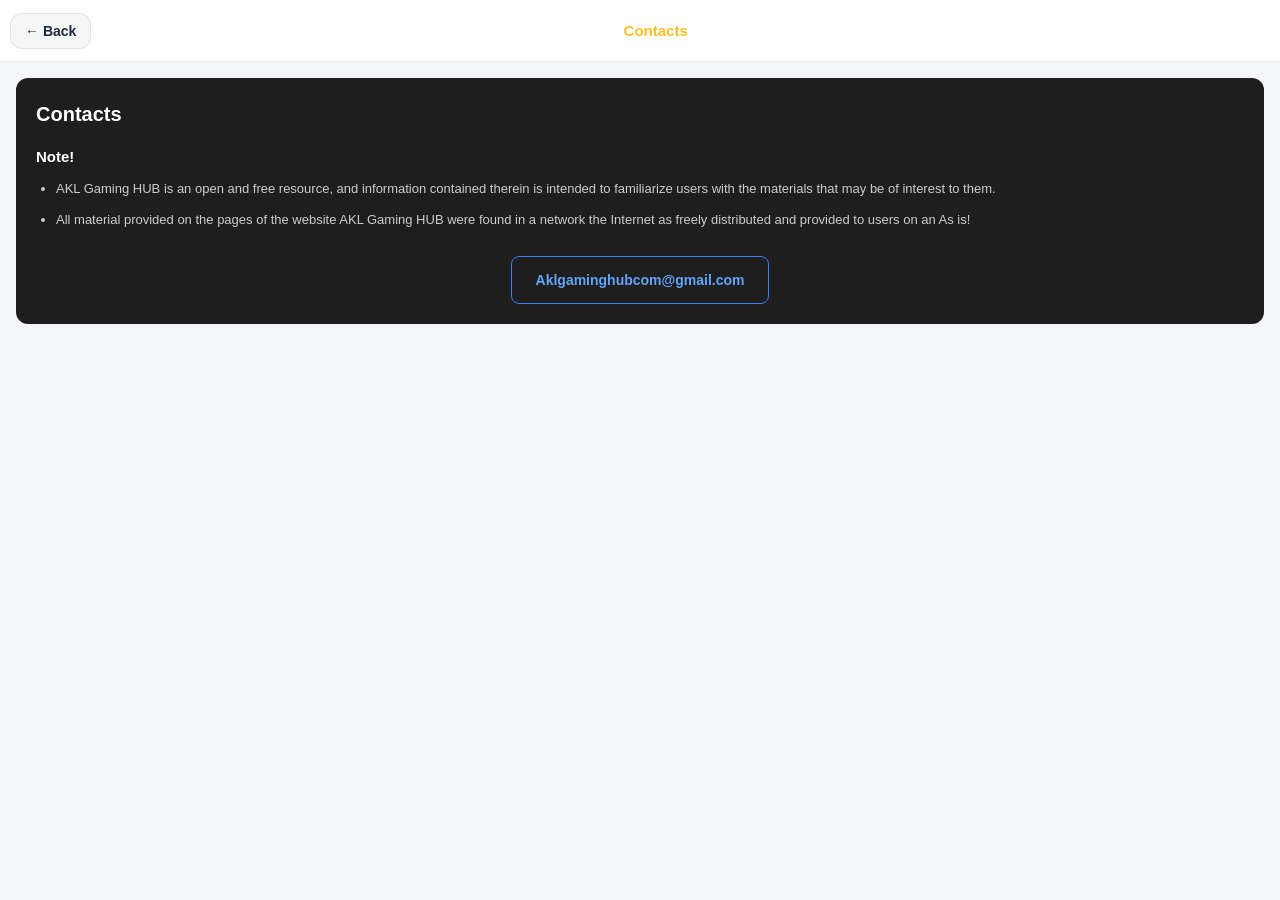
<file: contact.html>
<!DOCTYPE html>
<html lang="en">
<head>
    <meta charset="UTF-8">
    <meta name="viewport" content="width=device-width, initial-scale=1.0, maximum-scale=1.0, user-scalable=no">
    <title>Contact Us - AKL Gaming HUB</title>
    <link rel="stylesheet" href="style.css">
    <link rel="stylesheet" href="detail.css">
</head>
<body>
<div id="detailApp">
    <header class="detail-header" style="display: flex; align-items: center; justify-content: space-between; padding: 0 10px;">
        <button class="back-btn" onclick="goBack()">← Back</button>
        <div style="color: #fbbf24; font-weight: bold; font-size: 15px;">Contacts</div>
        <div style="width: 50px;"></div>
    </header>
    
    <main class="detail-content" style="padding: 16px; color: #ccc; line-height: 1.6;">
        <div style="background: #1e1e1e; padding: 20px; border-radius: 12px;">
            <h1 style="color: #fff; font-size: 20px; margin-bottom: 15px;">Contacts</h1>
            
            <h3 style="color: #fff; font-size: 15px; margin-bottom: 10px;">Note!</h3>
            <ul style="padding-left: 20px; font-size: 13px; margin-bottom: 20px; display: flex; flex-direction: column; gap: 10px;">
                <li>AKL Gaming HUB is an open and free resource, and information contained therein is intended to familiarize users with the materials that may be of interest to them.</li>
                <li>All material provided on the pages of the website AKL Gaming HUB were found in a network the Internet as freely distributed and provided to users on an As is!</li>
            </ul>

            <div style="text-align: center; margin-top: 25px;">
                <a href="mailto:aklgaminghubcom@gmail.com" style="display: inline-block; background: transparent; border: 1px solid #3b82f6; color: #60a5fa; padding: 12px 24px; border-radius: 8px; text-decoration: none; font-weight: bold; font-size: 14px;">Aklgaminghubcom@gmail.com</a>
            </div>
        </div>
    </main>
</div>
<script>
    function goBack() { window.history.back(); }
</script>
</body>
</html>
</file>
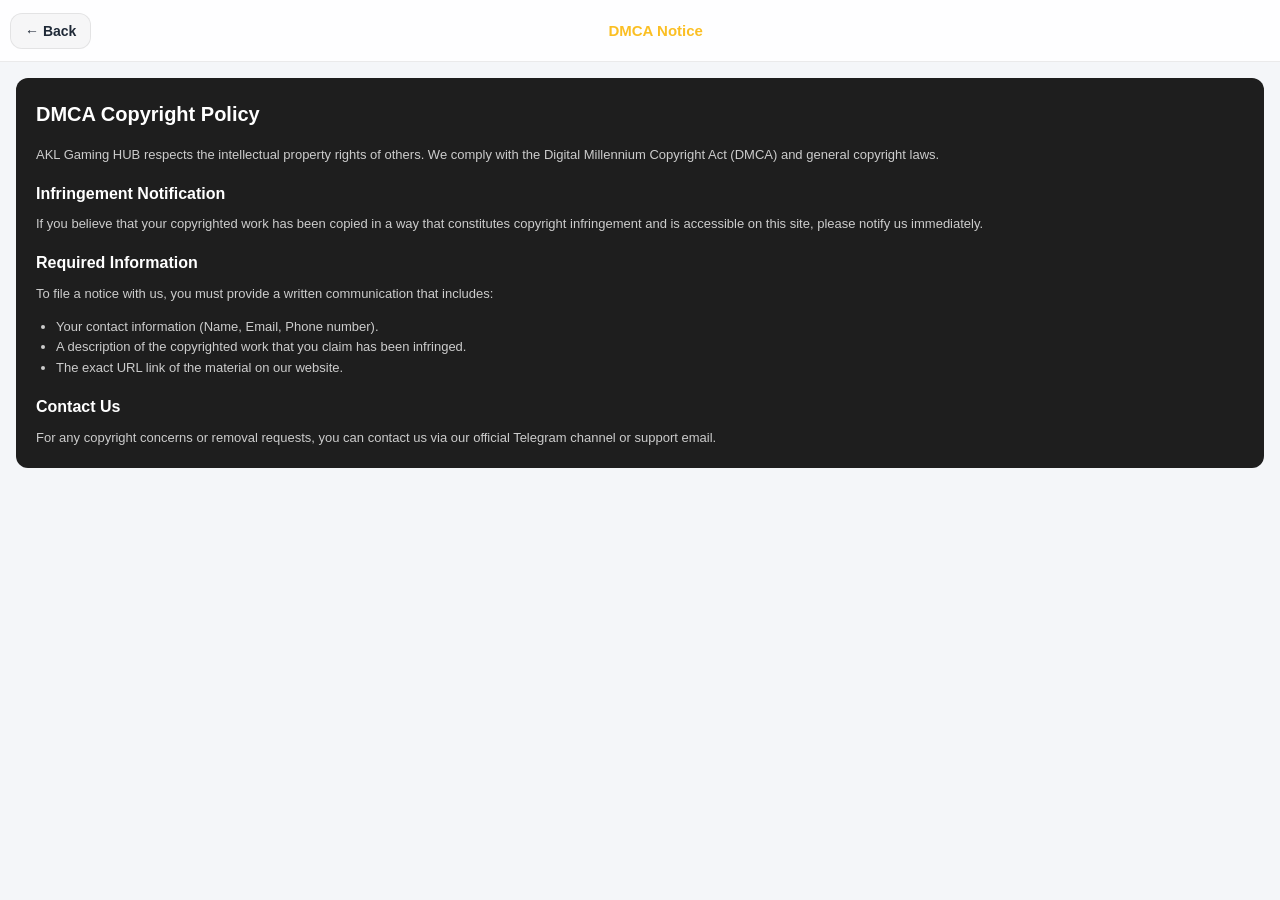
<file: dmca.html>
<!DOCTYPE html>
<html lang="en">
<head>
    <meta charset="UTF-8">
    <meta name="viewport" content="width=device-width, initial-scale=1.0, maximum-scale=1.0, user-scalable=no">
    <title>DMCA Policy - AKL Gaming HUB</title>
    <link rel="stylesheet" href="style.css">
    <link rel="stylesheet" href="detail.css">
</head>
<body>
<div id="detailApp">
    <header class="detail-header" style="display: flex; align-items: center; justify-content: space-between; padding: 0 10px;">
        <button class="back-btn" onclick="goBack()">← Back</button>
        <div style="color: #fbbf24; font-weight: bold; font-size: 15px;">DMCA Notice</div>
        <div style="width: 50px;"></div>
    </header>
    
    <main class="detail-content" style="padding: 16px; color: #ccc; line-height: 1.6;">
        <div style="background: #1e1e1e; padding: 20px; border-radius: 12px;">
            <h1 style="color: #fff; font-size: 20px; margin-bottom: 15px;">DMCA Copyright Policy</h1>
            <p style="margin-bottom: 12px; font-size: 13px;">AKL Gaming HUB respects the intellectual property rights of others. We comply with the Digital Millennium Copyright Act (DMCA) and general copyright laws.</p>
            
            <h3 style="color: #fff; font-size: 16px; margin-top: 15px; margin-bottom: 8px;">Infringement Notification</h3>
            <p style="margin-bottom: 12px; font-size: 13px;">If you believe that your copyrighted work has been copied in a way that constitutes copyright infringement and is accessible on this site, please notify us immediately.</p>
            
            <h3 style="color: #fff; font-size: 16px; margin-top: 15px; margin-bottom: 8px;">Required Information</h3>
            <p style="margin-bottom: 12px; font-size: 13px;">To file a notice with us, you must provide a written communication that includes:</p>
            <ul style="margin-bottom: 12px; padding-left: 20px; font-size: 13px;">
                <li>Your contact information (Name, Email, Phone number).</li>
                <li>A description of the copyrighted work that you claim has been infringed.</li>
                <li>The exact URL link of the material on our website.</li>
            </ul>
            
            <h3 style="color: #fff; font-size: 16px; margin-top: 15px; margin-bottom: 8px;">Contact Us</h3>
            <p style="font-size: 13px;">For any copyright concerns or removal requests, you can contact us via our official Telegram channel or support email.</p>
        </div>
    </main>
</div>
<script>
    function goBack() { window.history.back(); }
</script>
</body>
</html>
</file>
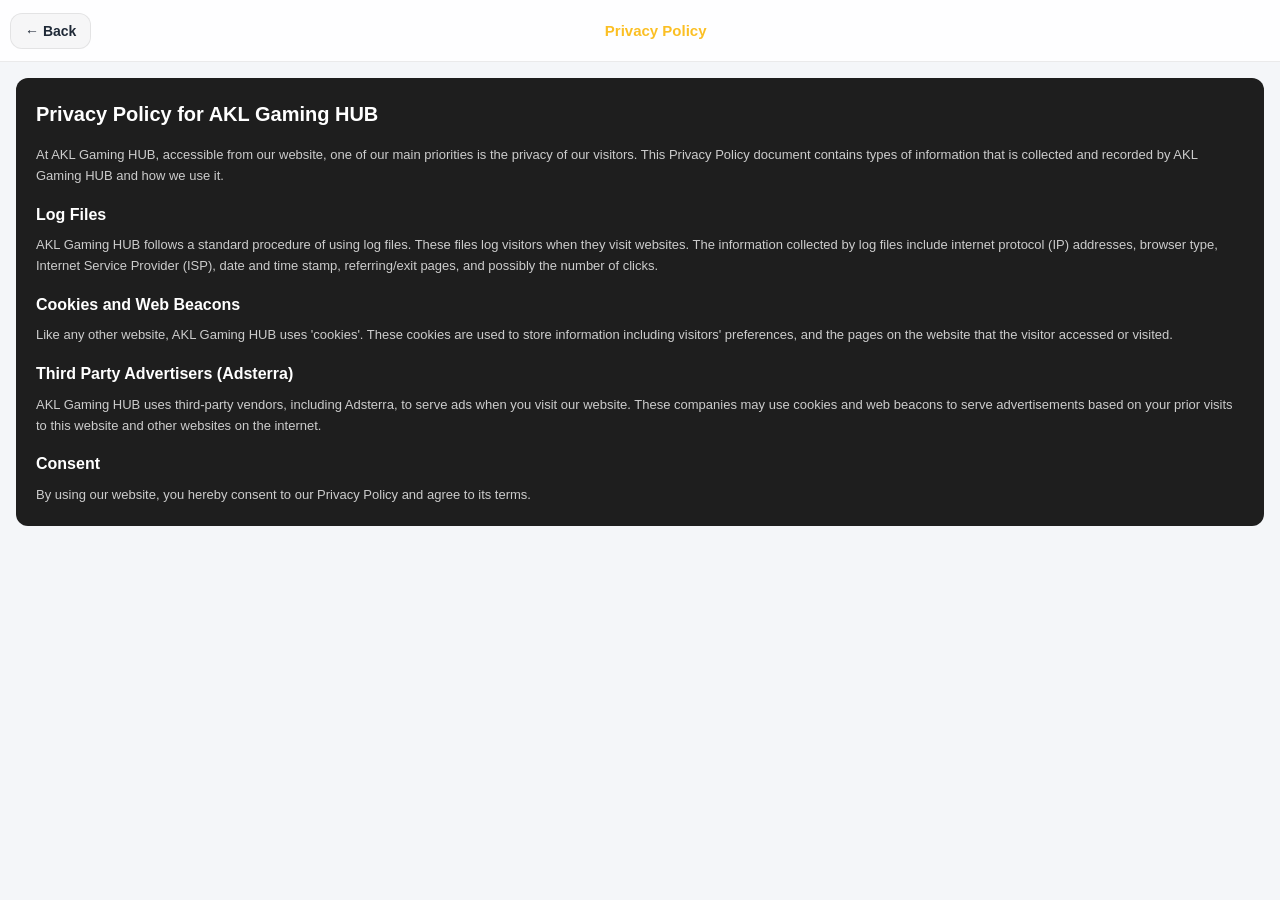
<file: privacy.html>
<!DOCTYPE html>
<html lang="en">
<head>
    <meta charset="UTF-8">
    <meta name="viewport" content="width=device-width, initial-scale=1.0, maximum-scale=1.0, user-scalable=no">
    <title>Privacy Policy - AKL Gaming HUB</title>
    <link rel="stylesheet" href="style.css">
    <link rel="stylesheet" href="detail.css">
</head>
<body>
<div id="detailApp">
    <header class="detail-header" style="display: flex; align-items: center; justify-content: space-between; padding: 0 10px;">
        <button class="back-btn" onclick="goBack()">← Back</button>
        <div style="color: #fbbf24; font-weight: bold; font-size: 15px;">Privacy Policy</div>
        <div style="width: 50px;"></div>
    </header>
    
    <main class="detail-content" style="padding: 16px; color: #ccc; line-height: 1.6;">
        <div style="background: #1e1e1e; padding: 20px; border-radius: 12px;">
            <h1 style="color: #fff; font-size: 20px; margin-bottom: 15px;">Privacy Policy for AKL Gaming HUB</h1>
            <p style="margin-bottom: 12px; font-size: 13px;">At AKL Gaming HUB, accessible from our website, one of our main priorities is the privacy of our visitors. This Privacy Policy document contains types of information that is collected and recorded by AKL Gaming HUB and how we use it.</p>
            
            <h3 style="color: #fff; font-size: 16px; margin-top: 15px; margin-bottom: 8px;">Log Files</h3>
            <p style="margin-bottom: 12px; font-size: 13px;">AKL Gaming HUB follows a standard procedure of using log files. These files log visitors when they visit websites. The information collected by log files include internet protocol (IP) addresses, browser type, Internet Service Provider (ISP), date and time stamp, referring/exit pages, and possibly the number of clicks.</p>
            
            <h3 style="color: #fff; font-size: 16px; margin-top: 15px; margin-bottom: 8px;">Cookies and Web Beacons</h3>
            <p style="margin-bottom: 12px; font-size: 13px;">Like any other website, AKL Gaming HUB uses 'cookies'. These cookies are used to store information including visitors' preferences, and the pages on the website that the visitor accessed or visited.</p>
            
            <h3 style="color: #fff; font-size: 16px; margin-top: 15px; margin-bottom: 8px;">Third Party Advertisers (Adsterra)</h3>
            <p style="margin-bottom: 12px; font-size: 13px;">AKL Gaming HUB uses third-party vendors, including Adsterra, to serve ads when you visit our website. These companies may use cookies and web beacons to serve advertisements based on your prior visits to this website and other websites on the internet.</p>
            
            <h3 style="color: #fff; font-size: 16px; margin-top: 15px; margin-bottom: 8px;">Consent</h3>
            <p style="font-size: 13px;">By using our website, you hereby consent to our Privacy Policy and agree to its terms.</p>
        </div>
    </main>
</div>
<script>
    function goBack() { window.history.back(); }
</script>
</body>
</html>
</file>
<file: style.css>
:root {
    --bg-color: #0a0a0a;
    --header-bg: #0f0f0f;
    --text-color: #ffffff;
    --text-muted: #9ca3af;
    --card-bg: #141414;
    --card-border: #222222;
    --card-border-hover: #fbbf24;
    --search-bg: #1a1a1a;
    --search-border: #2a2a2a;
    --accent-color: #fbbf24;
}

body.light-theme {
    --bg-color: #f3f4f6;
    --header-bg: #ffffff;
    --text-color: #1f2937;
    --text-muted: #4b5563;
    --card-bg: #ffffff;
    --card-border: #e5e7eb;
    --card-border-hover: #d97706;
    --search-bg: #e5e7eb;
    --search-border: #d1d5db;
    --accent-color: #d97706;
}

* {
    margin: 0;
    padding: 0;
    box-sizing: border-box;
}

body {
    font-family: -apple-system, BlinkMacSystemFont, "Segoe UI", Roboto, sans-serif;
    background: var(--bg-color);
    color: var(--text-color);
    min-height: 100vh;
    overflow-x: hidden;
    transition: background 0.3s ease, color 0.3s ease;
}

#splashScreen {
    position: fixed;
    top: 0;
    left: 0;
    width: 100%;
    height: 100%;
    background: var(--bg-color);
    display: flex;
    align-items: center;
    justify-content: center;
    z-index: 9999;
}

.splash-content {
    text-align: center;
}

.splash-icon {
    width: 130px;
    height: 130px;
    margin: 0 auto 20px;
    display: flex;
    align-items: center;
    justify-content: center;
    animation: pulse 1.5s ease-in-out infinite;
}

.splash-icon img {
    width: 100%;
    height: 100%;
    object-fit: contain;
    display: block;
}

@keyframes pulse {
    0%, 100% { transform: scale(1); }
    50% { transform: scale(1.06); }
}

.splash-title {
    font-size: 32px;
    font-weight: 700;
    color: var(--text-muted);
    margin-bottom: 30px;
    letter-spacing: 1px;
}

.splash-loader {
    width: 50px;
    height: 50px;
    margin: 0 auto;
    border: 4px solid var(--card-border);
    border-top: 4px solid var(--accent-color);
    border-radius: 50%;
    animation: spin 1s linear infinite;
}

@keyframes spin {
    0% { transform: rotate(0deg); }
    100% { transform: rotate(360deg); }
}

#mainApp {
    display: none;
    padding-bottom: 80px;
}

.app-header {
    background: var(--header-bg);
    padding: 12px 20px;
    border-bottom: 1px solid var(--card-border);
    position: sticky;
    top: 0;
    z-index: 100;
    transition: background 0.3s ease;
}

.header-content {
    display: flex;
    align-items: center;
    justify-content: space-between;
}

.logo {
    display: flex;
    align-items: center;
    gap: 12px;
}

.logo-icon {
    width: 38px;
    height: 38px;
    flex-shrink: 0;
    display: flex;
    align-items: center;
    justify-content: center;
    overflow: hidden;
    border-radius: 10px;
    background: var(--search-bg);
    border: 1px solid var(--search-border);
}

.logo-icon img {
    width: 100%;
    height: 100%;
    object-fit: cover;
    display: block;
}

.logo-text {
    font-size: 20px;
    font-weight: 800;
    letter-spacing: 0.5px;
    background: linear-gradient(135deg, var(--text-color) 30%, var(--accent-color) 100%);
    -webkit-background-clip: text;
    -webkit-text-fill-color: transparent;
}

.tg-header-btn {
    display: inline-flex;
    align-items: center;
    gap: 5px;
    background: #0088cc;
    color: #fff;
    padding: 5px 10px;
    border-radius: 10px;
    font-size: 12px;
    font-weight: 700;
    text-decoration: none;
    margin-right: 8px;
}

.search-container {
    padding: 15px 20px;
    background: var(--header-bg);
    transition: background 0.3s ease;
}

.search-box {
    background: var(--search-bg);
    border-radius: 25px;
    padding: 12px 18px;
    display: flex;
    align-items: center;
    gap: 12px;
    border: 1px solid var(--search-border);
}

.search-box:focus-within {
    border-color: var(--accent-color);
}

.search-icon {
    font-size: 18px;
    color: var(--text-muted);
}

.search-input {
    flex: 1;
    background: transparent;
    border: none;
    outline: none;
    color: var(--text-color);
    font-size: 16px;
}

.search-input::placeholder {
    color: var(--text-muted);
}

.type-tabs {
    display: flex;
    gap: 10px;
    padding: 0 20px;
    margin-bottom: 15px;
}
.type-tab-btn {
    flex: 1;
    padding: 10px;
    border: none;
    border-radius: 12px;
    font-size: 14px;
    font-weight: 700;
    cursor: pointer;
    background: var(--card-bg);
    color: var(--text-color);
    border: 1px solid var(--card-border);
    transition: all 0.2s ease;
}
.type-tab-btn.active {
    background: var(--accent-color);
    color: #000;
    border-color: var(--accent-color);
}

.main-content {
    padding: 0 20px 20px;
}

.section-title {
    font-size: 16px;
    font-weight: 700;
    color: var(--text-color);
}

.section-header-flex {
    display: flex;
    align-items: center;
    justify-content: space-between;
    margin: 20px 0 12px 0;
}

.see-all-link {
    font-size: 13px;
    color: var(--text-muted);
    text-decoration: none;
    cursor: pointer;
}
.see-all-link:hover {
    color: var(--accent-color);
}

/* Big Hero Banner Styles */
.hero-banner-card {
    background: var(--card-bg);
    border-radius: 16px;
    overflow: hidden;
    border: 1px solid var(--card-border);
    box-shadow: 0 4px 15px rgba(0,0,0,0.3);
    margin-bottom: 20px;
    cursor: pointer;
}
.hero-banner-img {
    width: 100%;
    height: 180px;
    object-fit: cover;
    display: block;
}

/* Horizontal Scroll Rows Styles with Motion */
@keyframes slideInFromLeft {
    0% {
        opacity: 0;
        transform: translateX(-30px);
    }
    100% {
        opacity: 1;
        transform: translateX(0);
    }
}

.section-block {
    animation: slideInFromLeft 0.5s ease-out forwards;
}

.home-categories-grid {
    animation: slideInFromLeft 0.4s ease-out forwards;
}

.horizontal-scroll-row {
    display: flex;
    gap: 12px;
    overflow-x: auto;
    padding-bottom: 8px;
    scrollbar-width: none;
}
.horizontal-scroll-row::-webkit-scrollbar {
    display: none;
}
.horizontal-card {
    min-width: 110px;
    max-width: 110px;
    text-decoration: none;
    color: inherit;
    flex-shrink: 0;
    transition: transform 0.1s ease;
}
.horizontal-card:active {
    transform: scale(0.95);
}

.horizontal-card-img {
    width: 110px;
    height: 110px;
    border-radius: 14px;
    overflow: hidden;
    background: var(--card-bg);
    border: 1px solid var(--card-border);
    position: relative;
}
.horizontal-card-img img {
    width: 100%;
    height: 100%;
    object-fit: cover;
}
.horizontal-card-title {
    font-size: 12px;
    font-weight: 600;
    margin-top: 6px;
    white-space: nowrap;
    overflow: hidden;
    text-overflow: ellipsis;
    text-align: center;
    color: var(--text-color);
}

/* 2-Column Grid for Games */
.games-grid-2col {
    display: grid;
    grid-template-columns: repeat(2, 1fr);
    gap: 12px;
}

.mini-game-card {
    background: var(--card-bg);
    border-radius: 14px;
    overflow: hidden;
    border: 1px solid var(--card-border);
    position: relative;
    display: flex;
    flex-direction: column;
    justify-content: space-between;
    padding: 10px;
    cursor: pointer;
    transition: border-color 0.2s ease, transform 0.1s ease;
}
.mini-game-card:hover {
    border-color: var(--card-border-hover);
}
.mini-game-card:active {
    transform: scale(0.96);
}

.home-cat-card {
    transition: transform 0.1s ease;
}
.home-cat-card:active {
    transform: scale(0.95);
}

.badge-tag {
    position: absolute;
    top: 8px;
    left: 8px;
    background: #ff3b30;
    color: #fff;
    font-size: 9px;
    font-weight: 800;
    padding: 3px 7px;
    border-radius: 6px;
    text-transform: uppercase;
    z-index: 10;
    box-shadow: 0 2px 5px rgba(0,0,0,0.3);
}
.badge-tag.new {
    background: #007aff;
}

.mini-game-img {
    width: 100%;
    height: 110px;
    object-fit: cover;
    border-radius: 10px;
    margin-bottom: 8px;
    background: var(--search-bg);
}

.mini-game-footer {
    display: flex;
    align-items: center;
    justify-content: space-between;
    margin-top: 4px;
    gap: 4px;
}

.mini-game-name {
    font-size: 13px;
    font-weight: 600;
    color: var(--text-color);
    white-space: nowrap;
    overflow: hidden;
    text-overflow: ellipsis;
    flex: 1;
}

.play-small-btn {
    background: #33261a;
    color: #ff9500;
    border: 1px solid #553b1a;
    padding: 4px 8px;
    border-radius: 8px;
    font-size: 11px;
    font-weight: 700;
    cursor: pointer;
    white-space: nowrap;
    transition: transform 0.1s ease;
}
.play-small-btn:active {
    transform: scale(0.93);
}

.type-tab-btn {
    transition: all 0.2s ease, transform 0.1s ease;
}
.type-tab-btn:active {
    transform: scale(0.95);
}

.bottom-nav {
    position: fixed;
    bottom: 0;
    left: 0;
    width: 100%;
    background: var(--header-bg);
    border-top: 1px solid var(--card-border);
    display: flex;
    justify-content: space-around;
    padding: 8px 0;
    z-index: 100;
}

.nav-item {
    display: flex;
    flex-direction: column;
    align-items: center;
    gap: 2px;
    padding: 5px 20px;
    cursor: pointer;
    color: var(--text-muted);
    background: none;
    border: none;
    font-family: inherit;
}

.nav-item.active {
    color: var(--accent-color);
}

.running-notice-container {
    background: rgba(245, 158, 11, 0.12);
    border-top: 1px solid rgba(245, 158, 11, 0.3);
    border-bottom: 1px solid rgba(245, 158, 11, 0.3);
    padding: 8px 0;
    margin-bottom: 12px;
    overflow: hidden;
    white-space: nowrap;
}
.running-notice-text {
    display: inline-block;
    padding-left: 100%;
    animation: ticker 18s linear infinite;
    color: #f59e0b;
    font-size: 12px;
    font-weight: 700;
}
@keyframes ticker {
    0% { transform: translate3d(0, 0, 0); }
    100% { transform: translate3d(-100%, 0, 0); }
}
</file>
<file: detail.css>
/* ============================================
AKL GAMING HUB - GAME DETAIL PAGE STYLES
============================================ */

:root {
    --bg-color: #f4f6f9;
    --text-color: #1f2937;
    --header-bg: rgba(255, 255, 255, 0.88);
    --card-bg: #ffffff;
    --card-border: rgba(0, 0, 0, 0.08);
    --meta-text: #6b7280;
    --desc-color: #4b5563;
    --box-bg: rgba(0, 0, 0, 0.03);
    --footer-bg: #ffffff;
    --footer-text: #666;
}

[data-theme="dark"] {
    --bg-color: #080b12;
    --text-color: #ffffff;
    --header-bg: rgba(8, 11, 18, 0.88);
    --card-bg: #151c2b;
    --card-border: rgba(255, 255, 255, 0.08);
    --meta-text: #858fa1;
    --desc-color: #cbd3df;
    --box-bg: rgba(255, 255, 255, 0.045);
    --footer-bg: #121212;
    --footer-text: #888;
}

#detailApp {
    min-height: 100vh;
    background-color: var(--bg-color);
    color: var(--text-color);
    transition: background 0.3s ease, color 0.3s ease;
}

/* ============================================
HEADER
============================================ */

.detail-header {
    height: 62px;
    display: flex;
    align-items: center;
    justify-content: space-between;
    padding: 0 15px;
    position: sticky;
    top: 0;
    z-index: 100;
    background: var(--header-bg);
    backdrop-filter: blur(18px);
    -webkit-backdrop-filter: blur(18px);
    border-bottom: 1px solid var(--card-border);
}

.detail-title {
    font-size: 17px;
    font-weight: 800;
}

.back-btn {
    border: none;
    background: var(--box-bg);
    color: var(--text-color);
    padding: 9px 14px;
    border-radius: 12px;
    font-size: 14px;
    font-weight: 600;
    text-decoration: none;
    cursor: pointer;
    border: 1px solid var(--card-border);
}

/* ============================================
CONTENT
============================================ */

.detail-content {
    max-width: 100%;
    margin: 0 auto;
    padding: 12px 10px 40px;
}

.game-detail-page {
    animation: detailPageIn .35s ease;
}

@keyframes detailPageIn {
    from { opacity: 0; transform: translateY(15px); }
    to { opacity: 1; transform: translateY(0); }
}

/* ============================================
HERO & CARD (Centered App Store Style)
============================================ */

.detail-hero {
    width: 100%;
    border-radius: 20px;
    overflow: hidden;
    background: var(--card-bg);
    border: 1px solid var(--card-border);
    box-shadow: 0 10px 30px rgba(0,0,0,0.15);
    padding: 24px 20px;
    display: flex;
    flex-direction: column;
    align-items: center;
    text-align: center;
}

.detail-cover {
    width: 96px;
    height: 96px;
    border-radius: 22px;
    display: flex;
    align-items: center;
    justify-content: center;
    overflow: hidden;
    background: var(--box-bg);
    border: 1px solid var(--card-border);
    flex-shrink: 0;
    box-shadow: 0 8px 20px rgba(0,0,0,0.12);
    margin-bottom: 14px;
}

.detail-cover-image {
    width: 100%;
    height: 100%;
    object-fit: cover;
    display: block;
}

.detail-cover-icon {
    width: 100%;
    height: 100%;
    display: flex;
    align-items: center;
    justify-content: center;
    background: var(--box-bg);
    font-size: 42px;
}

/* ============================================
TITLE & INFO
============================================ */

.detail-title-area {
    width: 100%;
    padding: 0;
    display: flex;
    flex-direction: column;
    align-items: center;
}

.detail-game-name {
    margin: 8px 0 12px;
    font-size: 22px;
    line-height: 1.25;
    font-weight: 850;
    color: var(--text-color);
}

.detail-platform {
    display: inline-flex;
    align-items: center;
    gap: 5px;
    padding: 5px 12px;
    border-radius: 8px;
    background: rgba(45,130,255,.13);
    border: 1px solid rgba(45,130,255,.3);
    color: #3b82f6;
    font-size: 11px;
    font-weight: 850;
    margin-bottom: 4px;
}

.detail-info-grid {
    width: 100%;
    display: grid;
    grid-template-columns: repeat(2, 1fr);
    gap: 10px;
    margin: 16px 0 20px;
}

.info-box {
    display: flex;
    flex-direction: column;
    gap: 4px;
    padding: 12px;
    border-radius: 14px;
    background: var(--box-bg);
    border: 1px solid var(--card-border);
}

.info-label {
    font-size: 11px;
    color: var(--meta-text);
}

.info-box strong {
    font-size: 13px;
    color: var(--text-color);
}

/* ============================================
SECTIONS & DESCRIPTION
============================================ */

.detail-section {
    margin-top: 22px;
}

.detail-section-title {
    margin: 0 0 10px;
    font-size: 18px;
    font-weight: 800;
    color: var(--text-color);
}

.description-box {
    padding: 15px;
    border-radius: 14px;
    background: var(--card-bg);
    border: 1px solid var(--card-border);
    color: var(--desc-color);
    font-size: 14px;
    line-height: 1.7;
}

/* ============================================
SCREENSHOTS
============================================ */

.screenshots-heading {
    display: flex;
    align-items: center;
    justify-content: space-between;
}

.screenshot-count {
    font-size: 11px;
    color: var(--meta-text);
    background: var(--box-bg);
    padding: 4px 8px;
    border-radius: 8px;
}

.screenshots-scroll {
    display: flex;
    gap: 10px;
    overflow-x: auto;
    padding: 2px 2px 10px;
    scroll-snap-type: x mandatory;
    scrollbar-width: none;
}

.screenshot-card {
    position: relative;
    flex: 0 0 88%;
    max-width: 360px;
    aspect-ratio: 16 / 9;
    border-radius: 14px;
    overflow: hidden;
    background: var(--card-bg);
    border: 1px solid var(--card-border);
    scroll-snap-align: start;
}

.screenshot-card img {
    width: 100%;
    height: 100%;
    object-fit: cover;
    display: block;
}

.screenshot-number {
    position: absolute;
    right: 8px;
    bottom: 8px;
    min-width: 24px;
    height: 24px;
    display: flex;
    align-items: center;
    justify-content: center;
    border-radius: 6px;
    background: rgba(0,0,0,0.65);
    color: #fff;
    backdrop-filter: blur(6px);
    font-size: 11px;
    font-weight: 800;
}

/* ============================================
DOWNLOAD
============================================ */

.download-section {
    margin-top: 25px;
    padding: 16px;
    border-radius: 16px;
    background: var(--card-bg);
    border: 1px solid var(--card-border);
}

.download-section-header h2 {
    margin: 0 0 4px;
    font-size: 18px;
    color: var(--text-color);
}

.download-section-header span {
    color: var(--meta-text);
    font-size: 12px;
}

.download-section-buttons {
    display: flex;
    flex-direction: column;
    gap: 10px;
    margin-top: 12px;
}

.download-btn {
    width: 100%;
    border: none;
    border-radius: 14px;
    padding: 15px;
    background: linear-gradient(135deg, #2388ff, #694cff);
    color: #fff;
    font-size: 15px;
    font-weight: 850;
    cursor: pointer;
    text-align: center;
}

.download-note {
    margin: 10px 0 0;
    text-align: center;
    color: var(--meta-text);
    font-size: 11px;
}

/* ============================================
FOOTER STYLES
============================================ */
.detail-footer-box {
    background: var(--footer-bg);
    color: var(--footer-text);
    border-top: 1px solid var(--card-border);
}

.detail-footer-box a {
    color: var(--footer-text);
}

/* ပုံဝါးခြင်းကို သက်သာစေရန် */
img {
    image-rendering: -webkit-optimize-contrast;
    image-rendering: crisp-edges;
}
</file>
